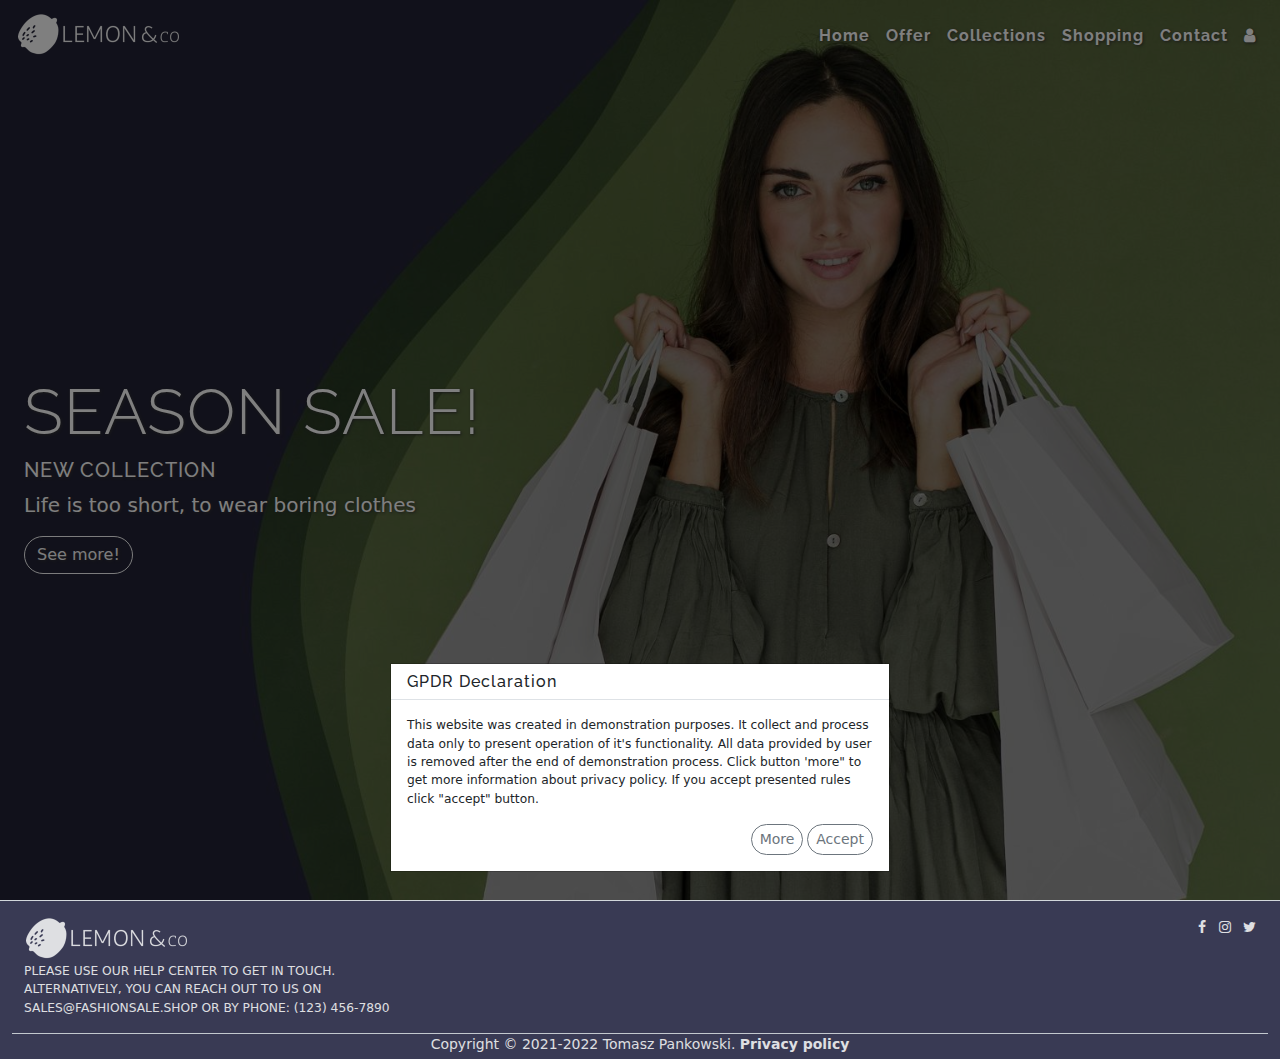
<file: index.html>
<!DOCTYPE html>
<html lang="en">
    <head>
        <meta charset="utf-8">
        <meta http-equiv="X-UA-Compatible" content="IE=Edge">
        <meta name="viewport" content="width=device-width,initial-scale=1.0,shrink-to-fit=no">
        <meta property="og:title" content="Fashion sale">
        <meta property="og:type" content="website">
        <meta property="og:url" content="">
        <meta property="og:image" content="">
        <meta property="og:locale" content="en_US">
        <link rel="stylesheet" type="text/css" href="css/bootstrap.min.css">
        <link rel="stylesheet" type="text/css" href="css/styles.css">
        <link rel="stylesheet" type="text/css" href="css/font-awesome.min.css">
        <link rel="icon" href="img/favicon.png">
        <title>Fashion Sale | Home</title>
    </head>
    <body class="minh-100vh bg-secondary p-0">
        <header class="position-absolute w-100">
            <nav class="navbar navbar-dark navbar-expand-md bg-transparent">
                <a href="index.html" class="navbar-brand ms-3">
                    <img src="img/navbar_logo.png" class="img-fluid" alt="logo">
                </a>
                <button class="navbar-toggler me-3" data-bs-toggle="collapse" data-bs-target="#main-nav">
                    <span class="navbar-toggler-icon"></span>
                </button>
                <div class="collapse navbar-collapse mx-3" id="main-nav">
                    <ul class="navbar-nav ms-auto text-end fw-bold text-shadow">
                        <li class="nav-item">
                            <a href="index.html" class="nav-link text-white">Home</a>
                        </li>
                        <li class="nav-item">
                            <a href="offer.html" class="nav-link text-white">Offer</a>
                        </li>
                        <li class="nav-item">
                            <a href="collections.html" class="nav-link text-white">Collections</a>
                        </li>
                        <li class="nav-item">
                            <a href="shopping.html" class="nav-link text-white">Shopping</a>
                        </li>
                        <li class="nav-item">
                            <a href="contact.html" class="nav-link text-white">Contact</a>
                        </li>
                        <li class="nav-item">
                            <a href="user.php" class="nav-link text-white">
                                <span class="fa fa-user"></span>
                            </a>
                        </li>
                    </ul>
                </div>
            </nav>
        </header>
        <main>
            <section class="index-s1 container-fluid d-flex minh-100vh align-items-center py-5">
                <div class="row mx-0 w-100 mt-sm-5">
                    <div class="col-12 col-sm-6 col-md-12 col-lg-6 minh-50vh d-flex align-items-center">
                        <div class="w-100 text-center text-sm-start text-md-center text-lg-start text-shadow">
                            <h1 class="display-3 text-white text-uppercase">
                                Season Sale!
                            </h1>
                            <h5 class="text-white text-uppercase">
                                New collection
                            </h5>
                            <p class="lead text-white">
                                Life is too short, to wear boring clothes
                            </p>
                            <a href="rolls.html" class="btn btn-outline-light rounded-pill">See more!</a>
                        </div>
                    </div>
                </div>
            </section>
        </main>
        <footer class="container-fluid d-flex text-dark align-items-center bg-dark text-white pt-3 opacity-9 border-top">
            <div class="row mx-0 w-100 small opacity-9">
                <div class="col-12 col-md-5 col-lg-4 text-center text-md-start">
                    <img src="img/navbar_logo.png" class="img-fluid" alt="logo">
                    <p class="initialism fw-normal">
                        Please use our Help Center to get in touch. Alternatively, 
                        you can reach out to us on sales@fashionsale.shop or by phone: 
                        (123) 456-7890
                    </p>
                </div>
                <div class="col-12 col-md-7 col-lg-8 text-center text-md-end">                    
                    <ul class="list-inline">
                        <li class="list-inline-item">
                            <a href="#">
                                <span class="fa fa-facebook text-white"></span>
                            </a>
                        </li>
                        <li class="list-inline-item">
                            <a href="#">
                                <span class="fa fa-instagram text-white"></span>
                            </a>
                        </li>
                        <li class="list-inline-item">
                            <a href="#">
                                <span class="fa fa-twitter text-white"></span>
                            </a>
                        </li>
                    </ul>       
                </div>
                <div class="col-12 text-center border-top">
                    <p class="mb-1">
                        Copyright &copy; 2021-2022 Tomasz Pankowski. 
                        <a href="privacy.html" class="fw-bold text-white text-decoration-none">
                            Privacy policy
                        </a>
                    </p>
                </div>
            </div>
        </footer>
        <script src="js/jquery-3.6.0.min.js"></script>
        <script src="js/bootstrap.bundle.min.js"></script>
        <script src="js/gpdr__bootstrap.js"></script>
    </body>
</html>
</file>
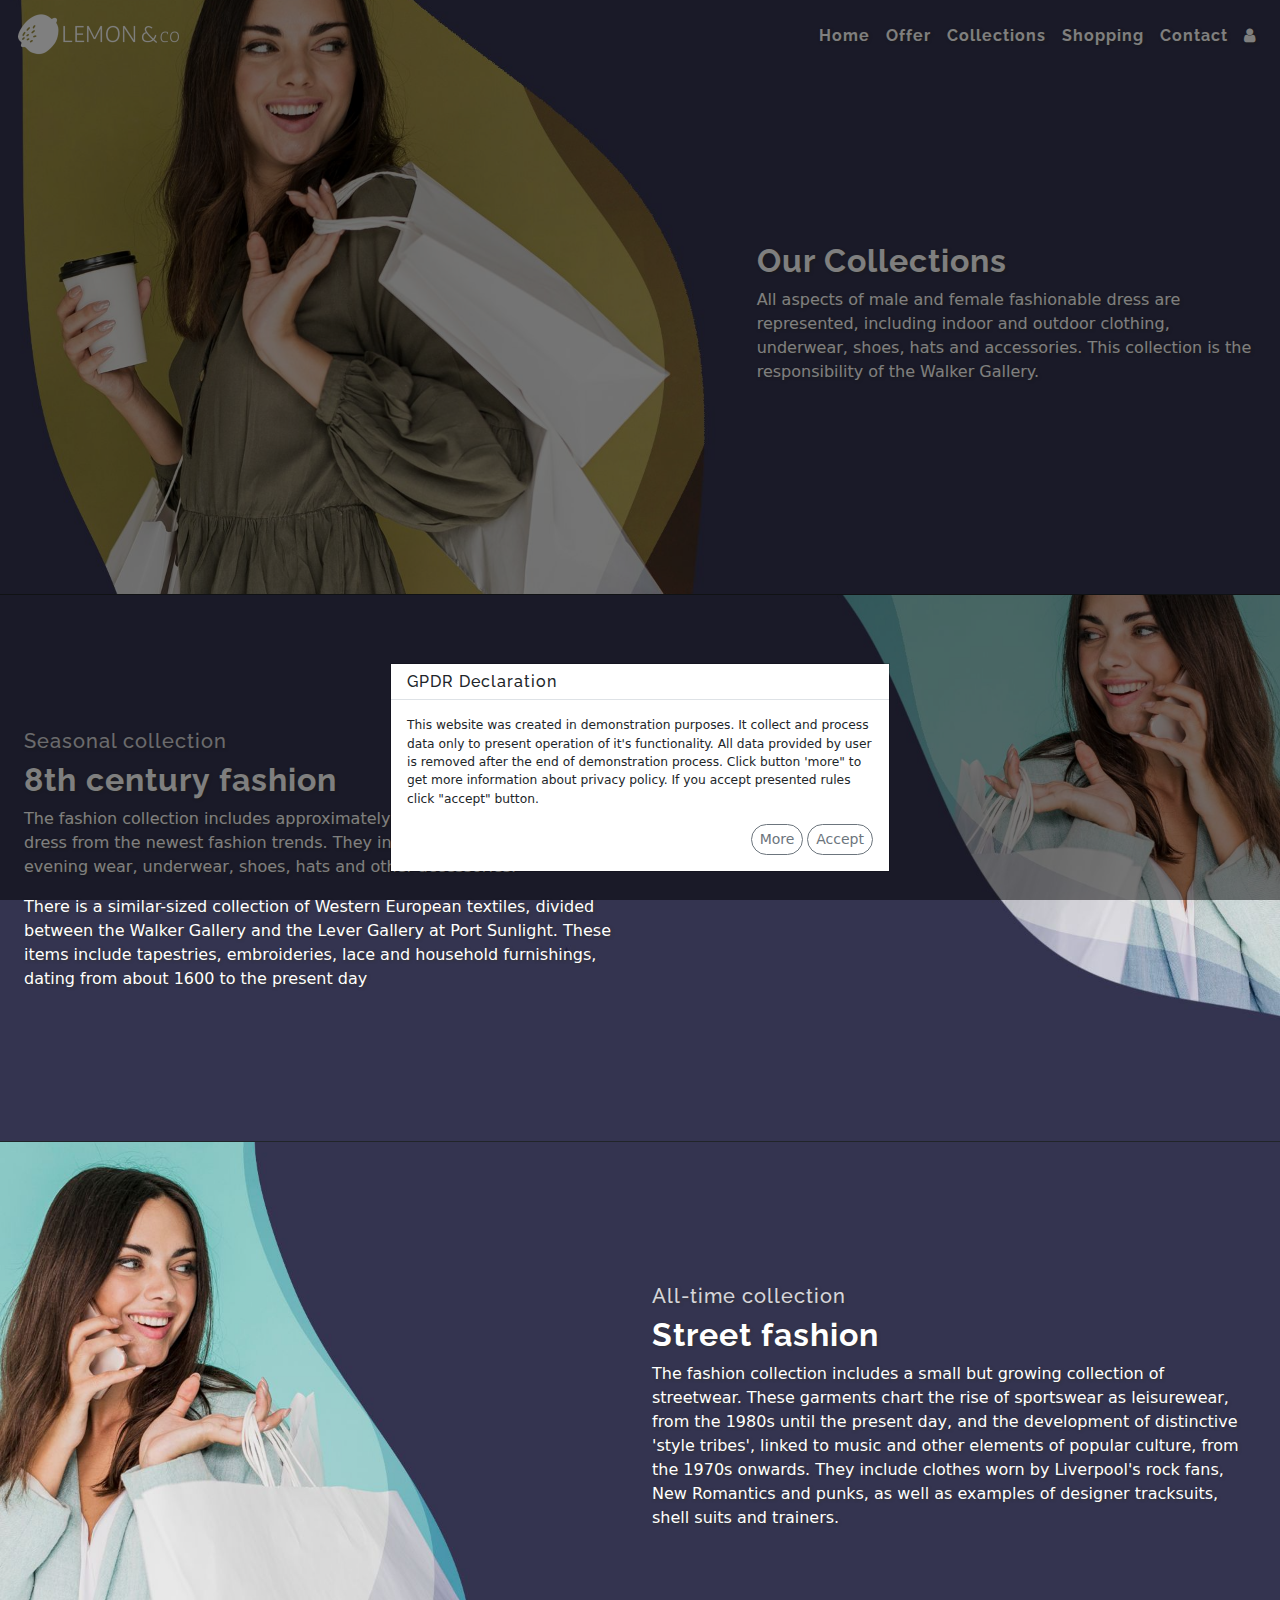
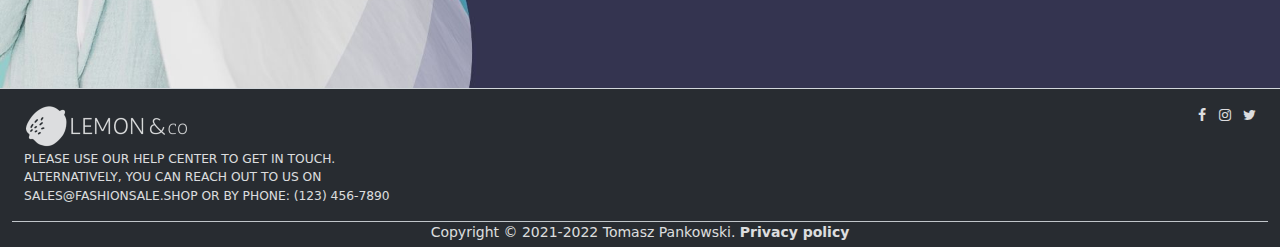
<file: collections.html>
<!DOCTYPE html>
<html lang="en">
    <head>
        <meta charset="utf-8">
        <meta http-equiv="X-UA-Compatible" content="IE=Edge">
        <meta name="viewport" content="width=device-width,initial-scale=1.0,shrink-to-fit=no">
        <meta property="og:title" content="Fashion sale">
        <meta property="og:type" content="website">
        <meta property="og:url" content="">
        <meta property="og:image" content="">
        <meta property="og:locale" content="en_US">
        <link rel="stylesheet" type="text/css" href="css/bootstrap.min.css">
        <link rel="stylesheet" type="text/css" href="css/styles.css">
        <link rel="stylesheet" type="text/css" href="css/font-awesome.min.css">
        <link rel="icon" href="img/favicon.png">
        <title>Fashion Sale | Collections</title>
    </head>
    <body class="minh-100vh bg-secondary p-0">
        <header class="position-absolute w-100">
            <nav class="navbar navbar-dark navbar-expand-md bg-transparent">
                <a href="index.html" class="navbar-brand ms-3">
                    <img src="img/navbar_logo.png" class="img-fluid" alt="logo">
                </a>
                <button class="navbar-toggler me-3" data-bs-toggle="collapse" data-bs-target="#main-nav">
                    <span class="navbar-toggler-icon"></span>
                </button>
                <div class="collapse navbar-collapse mx-3" id="main-nav">
                    <ul class="navbar-nav ms-auto text-end fw-bold text-shadow">
                        <li class="nav-item">
                            <a href="index.html" class="nav-link text-white">Home</a>
                        </li>
                        <li class="nav-item">
                            <a href="offer.html" class="nav-link text-white">Offer</a>
                        </li>
                        <li class="nav-item">
                            <a href="collections.html" class="nav-link text-white">Collections</a>
                        </li>
                        <li class="nav-item">
                            <a href="shopping.html" class="nav-link text-white">Shopping</a>
                        </li>
                        <li class="nav-item">
                            <a href="contact.html" class="nav-link text-white">Contact</a>
                        </li>
                        <li class="nav-item">
                            <a href="user.php" class="nav-link text-white">
                                <span class="fa fa-user"></span>
                            </a>
                        </li>
                    </ul>
                </div>
            </nav>
        </header>
        <main>
            <section class="collections-s1 container-fluid d-flex minh-50vh align-items-center py-5">
                <div class="row mx-0 w-100 mt-5">
                    <div class="col-12 col-md-7 minh-25vh"></div>
                    <div class="col-12 col-md-5 minh-50vh d-flex align-items-center">
                        <div class="w-100 text-center text-md-start text-shadow">
                            <h2 class="dispaly-6 fw-bold text-white">
                                Our Collections
                            </h2>
                            <p class="text-white">
                                All aspects of male and female fashionable dress are represented, including 
                                indoor and outdoor clothing, underwear, shoes, hats and accessories. This 
                                collection is the responsibility of the Walker Gallery.
                            </p>
                        </div>
                    </div>
                </div>
            </section>
            <section class="collections-s2 border-top border-dark container-fluid d-flex minh-50vh bg-light align-items-center py-5">
                <div class="row mx-0 w-100">
                    <div class="col-12 col-md-6 minh-25vh order-1 order-md-2"></div>
                    <div class="col-12 col-md-6 minh-50vh order-2 order-md-1 d-flex align-items-center">
                        <div class="w-100 text-center text-shadow text-md-start">
                            <h5 class="text-white opacity-8">
                                Seasonal collection
                            </h5>
                            <h2 class="dispaly-6 text-white fw-bold">
                                8th century fashion
                            </h2>
                            <p class="text-white">
                                The fashion collection includes approximately 50 items of male and female dress 
                                from the newest fashion trends. They include examples of day and evening wear, 
                                underwear, shoes, hats and other accessories.
                            </p>
                            <p class="text-white">
                                There is a similar-sized collection of Western European textiles, divided between 
                                the Walker Gallery and the Lever Gallery at Port Sunlight. These items include 
                                tapestries, embroideries, lace and household furnishings, dating from about 1600 
                                to the present day
                            </p>
                        </div>
                    </div>
                </div>
            </section>
            <section class="collections-s3 border-top border-dark container-fluid d-flex minh-50vh bg-white align-items-center py-5">
                <div class="row mx-0 w-100">
                    <div class="col-12 col-md-6 minh-25vh"></div>
                    <div class="col-12 col-md-6 minh-50vh d-flex align-items-center">
                        <div class="w-100 text-center text-shadow text-md-start">
                            <h5 class="text-white opacity-8">
                                All-time collection
                            </h5>
                            <h2 class="dispaly-6 text-white fw-bold">
                                Street fashion
                            </h2>
                            <p class="text-white">
                                The fashion collection includes a small but growing collection of streetwear. 
                                These garments chart the rise of sportswear as leisurewear, from the 1980s until 
                                the present day, and the development of distinctive 'style tribes', linked to 
                                music and other elements of popular culture, from the 1970s onwards. They include 
                                clothes worn by Liverpool's rock fans, New Romantics and punks, as well as 
                                examples of designer tracksuits, shell suits and trainers.
                            </p>
                        </div>
                    </div>
                </div>
            </section>
        </main>
        <footer class="container-fluid d-flex text-dark align-items-center bg-dark text-white pt-3 opacity-9 border-top">
            <div class="row mx-0 w-100 small opacity-9">
                <div class="col-12 col-md-5 col-lg-4 text-center text-md-start">
                    <img src="img/navbar_logo.png" class="img-fluid" alt="logo">
                    <p class="initialism fw-normal">
                        Please use our Help Center to get in touch. Alternatively, 
                        you can reach out to us on sales@fashionsale.shop or by phone: 
                        (123) 456-7890
                    </p>
                </div>
                <div class="col-12 col-md-7 col-lg-8 text-center text-md-end">                    
                    <ul class="list-inline">
                        <li class="list-inline-item">
                            <a href="#">
                                <span class="fa fa-facebook text-white"></span>
                            </a>
                        </li>
                        <li class="list-inline-item">
                            <a href="#">
                                <span class="fa fa-instagram text-white"></span>
                            </a>
                        </li>
                        <li class="list-inline-item">
                            <a href="#">
                                <span class="fa fa-twitter text-white"></span>
                            </a>
                        </li>
                    </ul>       
                </div>
                <div class="col-12 text-center border-top">
                    <p class="mb-1">
                        Copyright &copy; 2021-2022 Tomasz Pankowski. 
                        <a href="privacy.html" class="fw-bold text-white text-decoration-none">
                            Privacy policy
                        </a>
                    </p>
                </div>
            </div>
        </footer>
        <script src="js/jquery-3.6.0.min.js"></script>
        <script src="js/bootstrap.bundle.min.js"></script>
        <script src="js/gpdr__bootstrap.js"></script>
    </body>
</html>
</file>
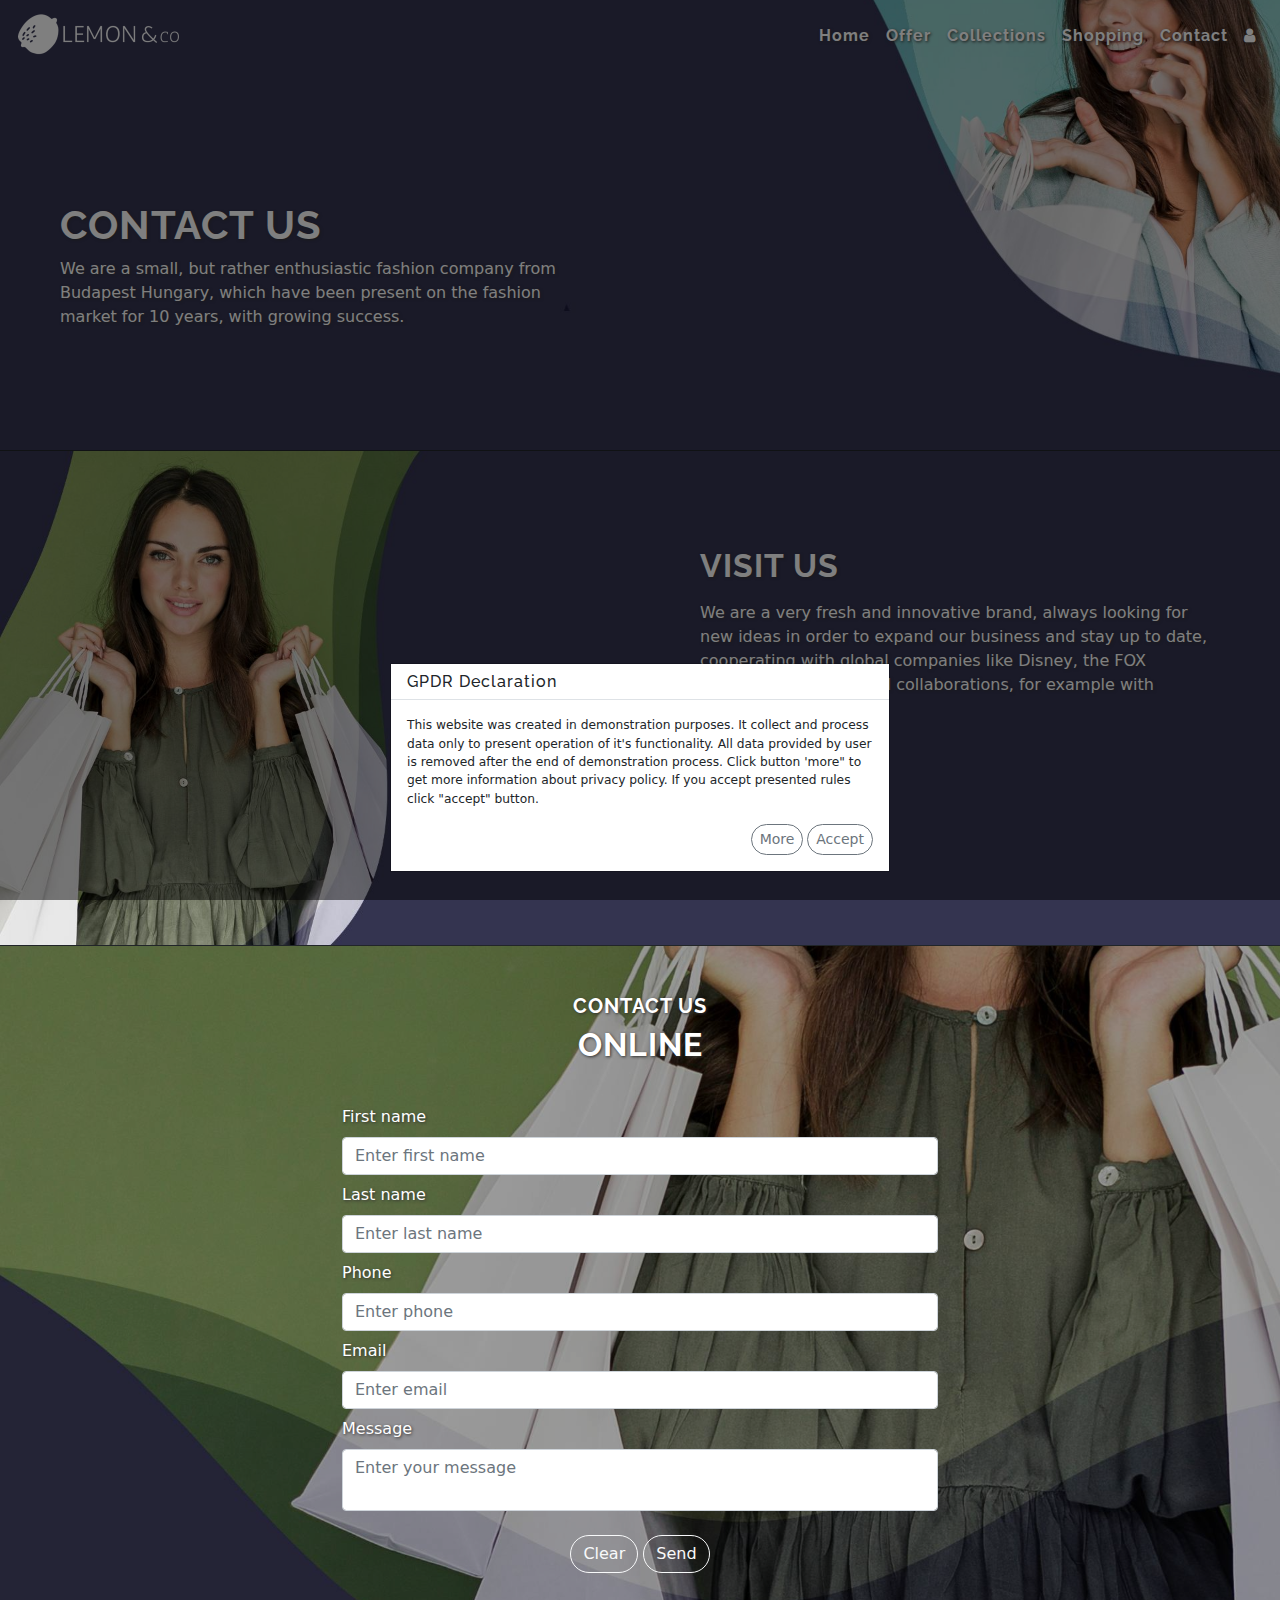
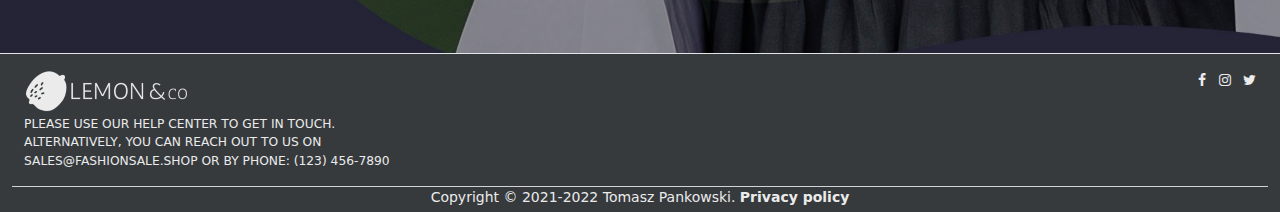
<file: contact.html>
<!DOCTYPE html>
<html lang="en">
    <head>
        <meta charset="utf-8">
        <meta http-equiv="X-UA-Compatible" content="IE=Edge">
        <meta name="viewport" content="width=device-width,initial-scale=1.0,shrink-to-fit=no">
        <meta property="og:title" content="Fashion sale">
        <meta property="og:type" content="website">
        <meta property="og:url" content="">
        <meta property="og:image" content="">
        <meta property="og:locale" content="en_US">
        <link rel="stylesheet" type="text/css" href="css/bootstrap.min.css">
        <link rel="stylesheet" type="text/css" href="css/styles.css">
        <link rel="stylesheet" type="text/css" href="css/font-awesome.min.css">
        <link rel="icon" href="img/favicon.png">
        <title> | Contact us</title>
    </head>
    <body class="minh-100vh">
        <header class="position-absolute w-100 p-0">
            <nav class="navbar navbar-dark navbar-expand-md bg-transparent">
                <a href="index.html" class="navbar-brand ms-3">
                    <img src="img/navbar_logo.png" class="img-fluid" alt="logo">
                </a>
                <button class="navbar-toggler me-3" data-bs-toggle="collapse" data-bs-target="#main-nav">
                    <span class="navbar-toggler-icon"></span>
                </button>
                <div class="collapse navbar-collapse mx-3" id="main-nav">
                    <ul class="navbar-nav ms-auto text-end fw-bold text-shadow">
                        <li class="nav-item">
                            <a href="index.html" class="nav-link text-white">Home</a>
                        </li>
                        <li class="nav-item">
                            <a href="offer.html" class="nav-link text-white">Offer</a>
                        </li>
                        <li class="nav-item">
                            <a href="collections.html" class="nav-link text-white">Collections</a>
                        </li>
                        <li class="nav-item">
                            <a href="shopping.html" class="nav-link text-white">Shopping</a>
                        </li>
                        <li class="nav-item">
                            <a href="contact.html" class="nav-link text-white">Contact</a>
                        </li>
                        <li class="nav-item">
                            <a href="user.php" class="nav-link text-white">
                                <span class="fa fa-user"></span>
                            </a>
                        </li>
                    </ul>
                </div>
            </nav>
        </header>
        <main>
            <section class="contact-s1 container-fluid d-flex align-items-center minh-50vh bg-secondary pt-5">
                <div class="row mx-0 w-100 mt-5">
                    <div class="col-12 col-sm-8 col-md-6 p-5 text-white text-shadow text-center text-sm-start">
                        <h1 class="text-uppercase fw-bold mb-2">
                            Contact us
                        </h1>
                        <p>
                            We are a small, but rather enthusiastic fashion company from Budapest Hungary, 
                            which have been present on the fashion market for 10 years, with growing success.
                        </p>
                    </div>
                </div>
            </section>    
            <section class="contact-s2 border-top border-dark container-fluid d-flex align-items-center py-5 minh-25vh">
                <div class="row mx-0 w-100">
                    <div class="col-12 col-md-6 minh-25vh"></div>
                    <div class="col-12 col-md-6 d-flex align-items-center">
                        <div class="text-center text-md-start p-5 text-white text-shadow">
                            <h2 class="text-uppercase fw-bold mb-3">
                                Visit us
                            </h2>
                            <p>
                                We are a very fresh and innovative brand, always looking for new ideas in 
                                order to expand our business and stay up to date, cooperating with global 
                                companies like Disney, the FOX Studios, or have special collaborations, 
                                for example with Porcelain Manufacture. 
                            </p>
                            <address class="border-start border-dark ps-3">
                                Abcdfg Street 12,<br>
                                00-000 City,<br>
                                +(00) 987 654 124<br>
                                email&#64;email.com
                            </address>
                        </div>
                    </div>
                </div>
            </section>
            <section class="contact-s3 border-top border-dark container-fluid d-flex align-items-center minh-50vh bg-light py-5">
                <div class="row mx-0 w-100">
                    <div class="col-12 text-center mb-3 text-white text-shadow">
                        <h5 class="text-uppercase fw-bold">
                            Contact us
                        </h5>
                        <h2 class="text-uppercase fw-bold">
                            Online
                        </h2>
                    </div>
                    <div class="col-12 col-sm-9 col-md-7 col-lg-6 p-3 mx-auto text-center">
                        <form class="text-start"
                            action="message.php"
                            method="POST">
                            <div class="form-group mb-2">
                                <label class=" text-white text-shadow mb-2">First name</label>
                                <input class="form-control" 
                                    type="text" 
                                    name="fname" 
                                    placeholder="Enter first name"
                                    maxlength="80">
                            </div>
                            <div class="form-group mb-2">
                                <label class=" text-white text-shadow mb-2">Last name</label>
                                <input class="form-control" 
                                    type="text" 
                                    name="flast" 
                                    placeholder="Enter last name"
                                    maxlength="80">
                            </div>
                            <div class="form-group mb-2">
                                <label class="text-white text-shadow mb-2">Phone</label>
                                <input class="form-control" 
                                    type="tel" 
                                    name="fphone" 
                                    placeholder="Enter phone"
                                    maxlength="80">
                            </div>
                            <div class="form-group mb-2">
                                <label class="text-white text-shadow mb-2">Email</label>
                                <input class="form-control" 
                                    type="email" 
                                    name="femail" 
                                    placeholder="Enter email"
                                    maxlength="80">
                            </div>
                            <div class="form-group mb-2">
                                <label class="text-white text-shadow mb-2">Message</label>
                                <textarea class="form-control" name="fmsg" maxlength="150" placeholder="Enter your message"></textarea>
                            </div>
                            <div class="w-100 text-center py-3">
                                <input type="reset" class="btn btn-outline-light rounded-pill" value="Clear">
                                <input type="submit" class="btn btn-outline-light rounded-pill" value="Send">
                            </div>
                        </form>
                    </div>
                </div>
            </section>
        </main>
        <footer class="container-fluid d-flex text-dark align-items-center bg-dark text-white pt-3 opacity-9 border-top">
            <div class="row mx-0 w-100 small opacity-9">
                <div class="col-12 col-md-5 col-lg-4 text-center text-md-start">
                    <img src="img/navbar_logo.png" class="img-fluid" alt="logo">
                    <p class="initialism fw-normal">
                        Please use our Help Center to get in touch. Alternatively, 
                        you can reach out to us on sales@fashionsale.shop or by phone: 
                        (123) 456-7890
                    </p>
                </div>
                <div class="col-12 col-md-7 col-lg-8 text-center text-md-end">                    
                    <ul class="list-inline">
                        <li class="list-inline-item">
                            <a href="#">
                                <span class="fa fa-facebook text-white"></span>
                            </a>
                        </li>
                        <li class="list-inline-item">
                            <a href="#">
                                <span class="fa fa-instagram text-white"></span>
                            </a>
                        </li>
                        <li class="list-inline-item">
                            <a href="#">
                                <span class="fa fa-twitter text-white"></span>
                            </a>
                        </li>
                    </ul>       
                </div>
                <div class="col-12 text-center border-top">
                    <p class="mb-1">
                        Copyright &copy; 2021-2022 Tomasz Pankowski. 
                        <a href="privacy.html" class="fw-bold text-white text-decoration-none">
                            Privacy policy
                        </a>
                    </p>
                </div>
            </div>
        </footer>
        <script src="js/jquery-3.6.0.min.js"></script>
        <script src="js/bootstrap.bundle.min.js"></script>
        <script src="js/gpdr__bootstrap.js"></script>
    </body>
</html>
</file>
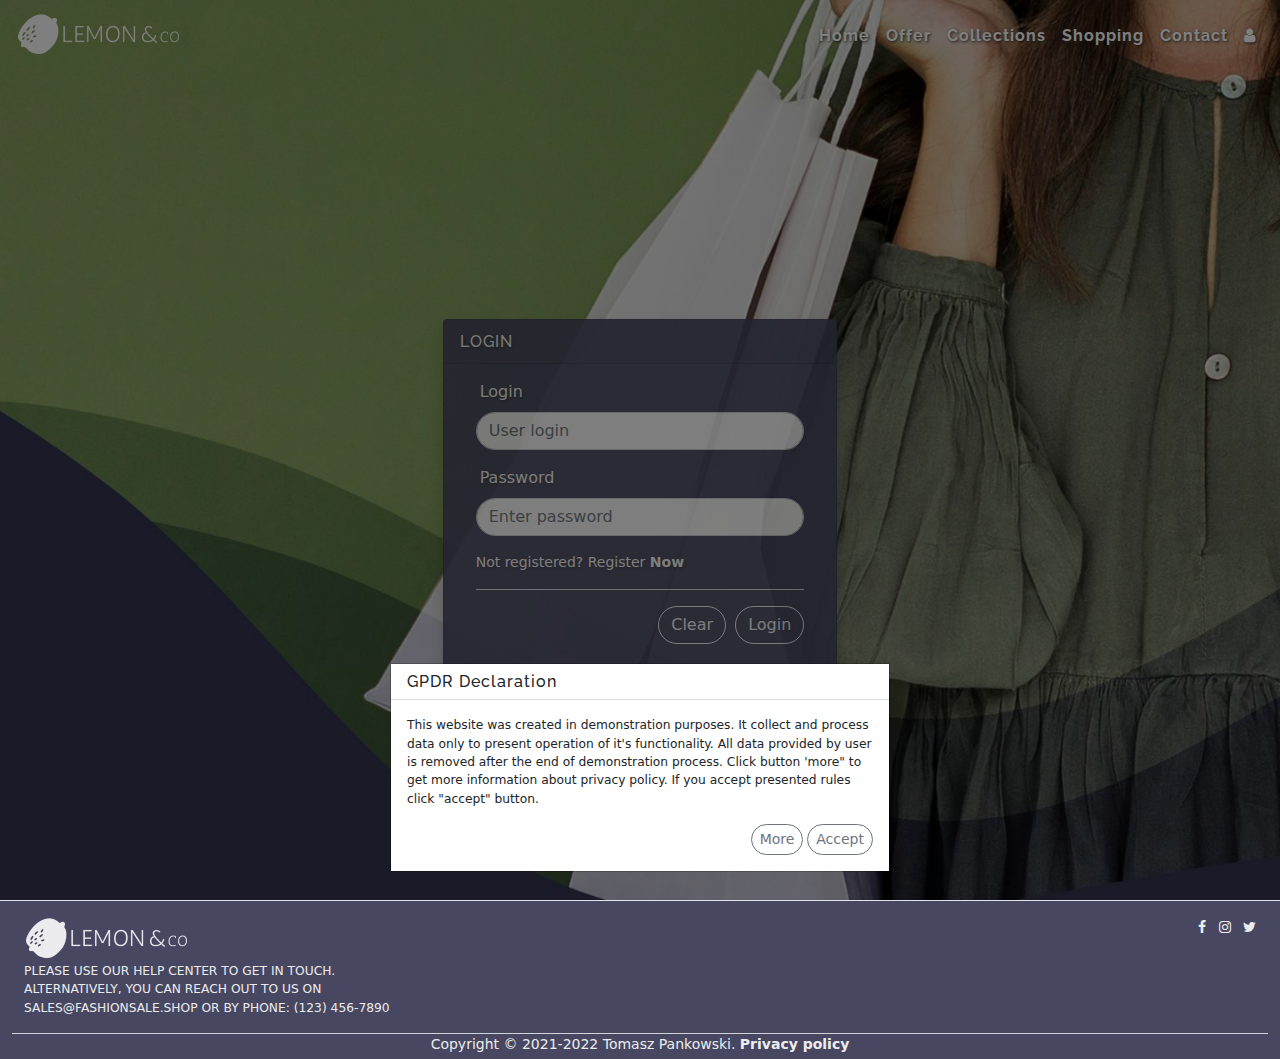
<file: login.html>
<!DOCTYPE html>
<html lang="en">
    <head>
        <meta charset="utf-8">
        <meta http-equiv="X-UA-Compatible" content="IE=Edge">
        <meta name="viewport" content="width=device-width,initial-scale=1.0,shrink-to-fit=no">
        <meta property="og:title" content="Fashion sale">
        <meta property="og:type" content="website">
        <meta property="og:url" content="">
        <meta property="og:image" content="">
        <meta property="og:locale" content="en_US">
        <link rel="stylesheet" type="text/css" href="css/bootstrap.min.css">
        <link rel="stylesheet" type="text/css" href="css/styles.css">
        <link rel="stylesheet" type="text/css" href="css/font-awesome.min.css">
        <link rel="icon" href="img/favicon.png">
        <title> | Login</title>
    </head>
    <body class="minh-100vh p-0">
        <header class="position-absolute w-100">
            <nav class="navbar navbar-dark navbar-expand-md bg-transparent">
                <a href="index.html" class="navbar-brand ms-3">
                    <img src="img/navbar_logo.png" class="img-fluid" alt="logo">
                </a>
                <button class="navbar-toggler me-3" data-bs-toggle="collapse" data-bs-target="#main-nav">
                    <span class="navbar-toggler-icon"></span>
                </button>
                <div class="collapse navbar-collapse mx-3" id="main-nav">
                    <ul class="navbar-nav ms-auto text-end fw-bold text-shadow">
                        <li class="nav-item">
                            <a href="index.html" class="nav-link text-white">Home</a>
                        </li>
                        <li class="nav-item">
                            <a href="offer.html" class="nav-link text-white">Offer</a>
                        </li>
                        <li class="nav-item">
                            <a href="collections.html" class="nav-link text-white">Collections</a>
                        </li>
                        <li class="nav-item">
                            <a href="shopping.html" class="nav-link text-white">Shopping</a>
                        </li>
                        <li class="nav-item">
                            <a href="contact.html" class="nav-link text-white">Contact</a>
                        </li>
                        <li class="nav-item">
                            <a href="user.php" class="nav-link text-white">
                                <span class="fa fa-user"></span>
                            </a>
                        </li>
                    </ul>
                </div>
            </nav>
        </header>
        <main>            
            <section class="login-s1 container-fluid d-flex align-items-center bg-secondary py-5 minh-100vh">
                <div class="row mx-0 w-100 pt-5 mt-5">
                    <div class="col-11 col-sm-8 col-md-6 col-lg-4 col-xxl-3 mx-auto">
                        <div class="card bg-blue opacity-9 shadow">
                            <div class="card-header">
                                <h6 class="text-white text-shadow text-uppercase my-1">
                                    Login
                                </h6>
                            </div>
                            <div class="card-body">
                                <form class="text-start px-3">
                                    <div class="form-group mb-3">
                                        <label class="text-white text-shadow mb-2 ms-1">Login</label>
                                        <input class="form-control rounded-pill" 
                                            type="text" 
                                            name="flogin" 
                                            placeholder="User login"
                                            maxlength="80">
                                    </div>
                                    <div class="form-group mb-3">
                                        <label class="text-white text-shadow mb-2 ms-1">Password</label>
                                        <input class="form-control rounded-pill" 
                                            type="text" 
                                            name="fpassword" 
                                            placeholder="Enter password"
                                            maxlength="80">
                                    </div>
                                    <div class="w-100 small border-bottom">
                                        <p class="text-white text-shadow">
                                            Not registered? Register
                                            <a href="register.html" class="fw-bold text-decoration-none text-white">Now</a>
                                        </p>
                                    </div>
                                    <div class="w-100 text-end py-3">
                                        <input type="reset" class="btn btn-outline-light rounded-pill me-1" value="Clear">
                                        <input type="submit" class="btn btn-outline-light rounded-pill" value="Login">
                                    </div>
                                </form>
                            </div>
                        </div>
                    </div>
                </div>
            </section>
        </main>
        <footer class="container-fluid d-flex text-dark align-items-center bg-dark text-white pt-3 opacity-9 border-top">
            <div class="row mx-0 w-100 small opacity-9">
                <div class="col-12 col-md-5 col-lg-4 text-center text-md-start">
                    <img src="img/navbar_logo.png" class="img-fluid" alt="logo">
                    <p class="initialism fw-normal">
                        Please use our Help Center to get in touch. Alternatively, 
                        you can reach out to us on sales@fashionsale.shop or by phone: 
                        (123) 456-7890
                    </p>
                </div>
                <div class="col-12 col-md-7 col-lg-8 text-center text-md-end">                    
                    <ul class="list-inline">
                        <li class="list-inline-item">
                            <a href="#">
                                <span class="fa fa-facebook text-white"></span>
                            </a>
                        </li>
                        <li class="list-inline-item">
                            <a href="#">
                                <span class="fa fa-instagram text-white"></span>
                            </a>
                        </li>
                        <li class="list-inline-item">
                            <a href="#">
                                <span class="fa fa-twitter text-white"></span>
                            </a>
                        </li>
                    </ul>       
                </div>
                <div class="col-12 text-center border-top">
                    <p class="mb-1">
                        Copyright &copy; 2021-2022 Tomasz Pankowski. 
                        <a href="privacy.html" class="fw-bold text-white text-decoration-none">
                            Privacy policy
                        </a>
                    </p>
                </div>
            </div>
        </footer>
        <script src="js/jquery-3.6.0.min.js"></script>
        <script src="js/bootstrap.bundle.min.js"></script>
        <script src="js/gpdr__bootstrap.js"></script>
    </body>
</html>
</file>
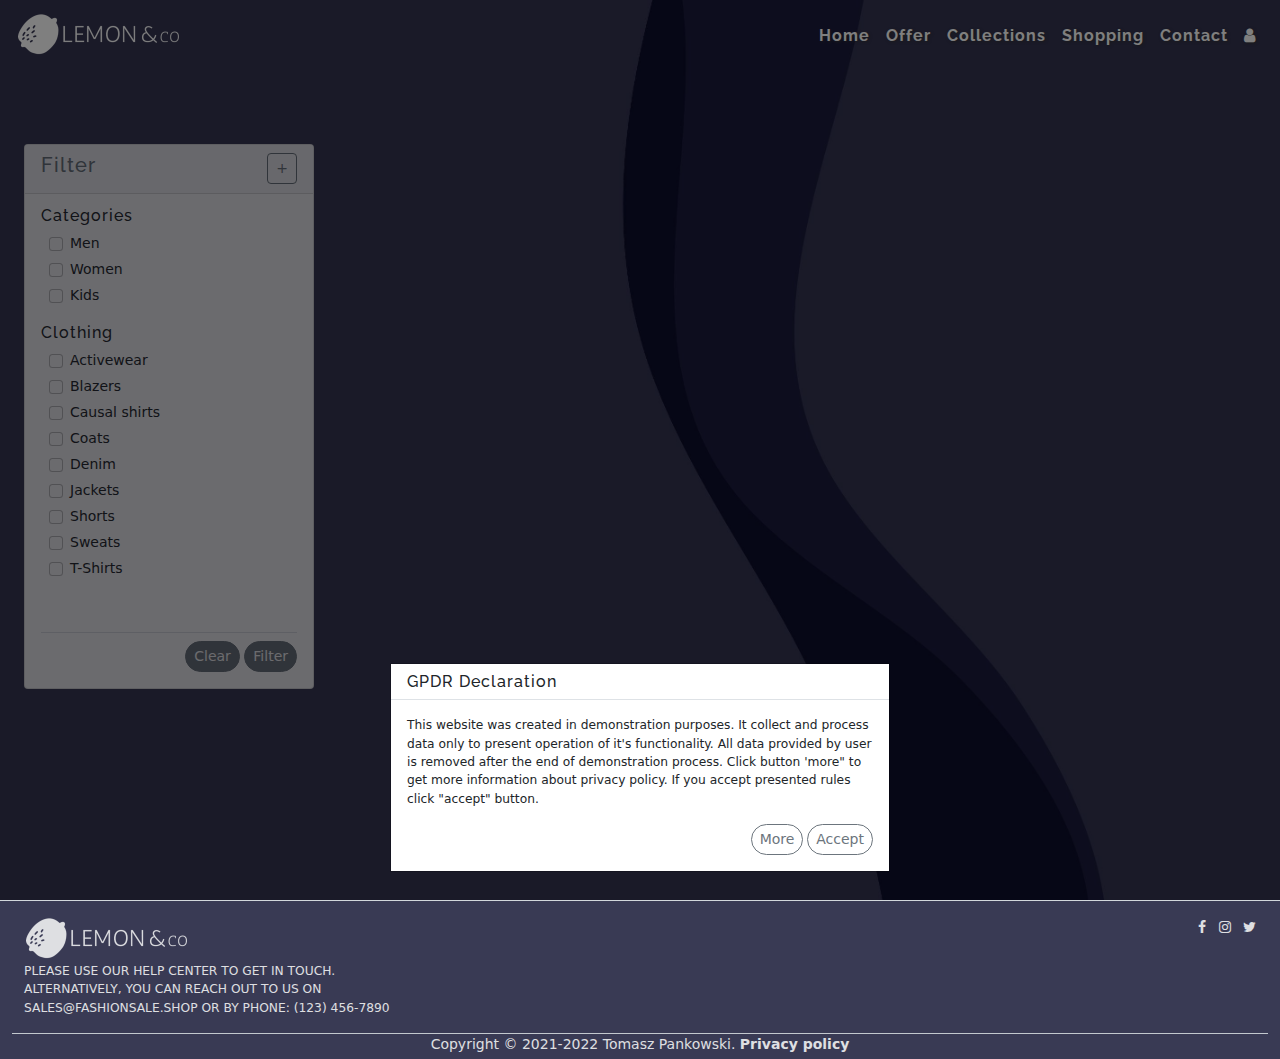
<file: offer.html>
<!DOCTYPE html>
<html lang="en">
    <head>
        <meta charset="utf-8">
        <meta http-equiv="X-UA-Compatible" content="IE=Edge">
        <meta name="viewport" content="width=device-width,initial-scale=1.0,shrink-to-fit=no">
        <meta property="og:title" content="Fashion sale">
        <meta property="og:type" content="website">
        <meta property="og:url" content="">
        <meta property="og:image" content="">
        <meta property="og:locale" content="en_US">
        <link rel="stylesheet" type="text/css" href="css/bootstrap.min.css">
        <link rel="stylesheet" type="text/css" href="css/styles.css">
        <link rel="stylesheet" type="text/css" href="css/font-awesome.min.css">
        <link rel="icon" href="img/favicon.png">
        <title>Fashion Sale | Offer</title>
    </head>
    <body class="minh-100vh bg-secondary p-0">
        <header class="position-absolute w-100">
            <nav class="navbar navbar-dark navbar-expand-md bg-transparent">
                <a href="index.html" class="navbar-brand ms-3">
                    <img src="img/navbar_logo.png" class="img-fluid" alt="logo">
                </a>
                <button class="navbar-toggler me-3" data-bs-toggle="collapse" data-bs-target="#main-nav">
                    <span class="navbar-toggler-icon"></span>
                </button>
                <div class="collapse navbar-collapse mx-3" id="main-nav">
                    <ul class="navbar-nav ms-auto text-end fw-bold text-shadow">
                        <li class="nav-item">
                            <a href="index.html" class="nav-link text-white">Home</a>
                        </li>
                        <li class="nav-item">
                            <a href="offer.html" class="nav-link text-white">Offer</a>
                        </li>
                        <li class="nav-item">
                            <a href="collections.html" class="nav-link text-white">Collections</a>
                        </li>
                        <li class="nav-item">
                            <a href="shopping.html" class="nav-link text-white">Shopping</a>
                        </li>
                        <li class="nav-item">
                            <a href="contact.html" class="nav-link text-white">Contact</a>
                        </li>
                        <li class="nav-item">
                            <a href="user.php" class="nav-link text-white">
                                <span class="fa fa-user"></span>
                            </a>
                        </li>
                    </ul>
                </div>
            </nav>
        </header>
        <main class="offer-s1 container-fluid d-flex minh-100vh align-items-start py-5">
            <div class="row mx-0 w-100 mt-5">
                <aside class="col-12 col-sm-5 col-md-4 col-lg-3 pt-5">
                    <div class="card opacity-8">
                        <div class="card-header bg-light">
                            <h5 class="card-title text-secondary float-start">Filter</h5>   
                            <button class="btn btn-outline-secondary btn-sm float-end rounded" 
                                data-bs-toggle="collapse" 
                                data-bs-target="#filters">
                                +
                            </button>                         
                        </div>
                        <div class="card-body collapse show" id="filters">
                            <form class="small">
                                <fieldset class="mb-3">
                                    <legend>
                                        <h6 class="card-subtitle">Categories</h6>
                                    </legend>                                    
                                    <div class="form-check ms-2">
                                        <input class="form-check-input" type="checkbox" >
                                        <label class="form-check-label">Men</label>
                                    </div>                                    
                                    <div class="form-check ms-2">
                                        <input class="form-check-input" type="checkbox" >
                                        <label class="form-check-label">Women</label>
                                    </div>                                    
                                    <div class="form-check ms-2">
                                        <input class="form-check-input" type="checkbox" >
                                        <label class="form-check-label">Kids</label>
                                    </div>
                                </fieldset>
                                <fieldset class="mb-5 w-100">
                                    <legend>
                                        <h6 class="card-subtitle">Clothing</h6>
                                    </legend>                                    
                                    <div class="form-check ms-2">
                                        <input class="form-check-input" type="checkbox" >
                                        <label class="form-check-label">Activewear</label>
                                    </div>                                    
                                    <div class="form-check ms-2">
                                        <input class="form-check-input" type="checkbox" >
                                        <label class="form-check-label">Blazers</label>
                                    </div>                                    
                                    <div class="form-check ms-2">
                                        <input class="form-check-input" type="checkbox" >
                                        <label class="form-check-label">Causal shirts</label>
                                    </div>                                  
                                    <div class="form-check ms-2">
                                        <input class="form-check-input" type="checkbox" >
                                        <label class="form-check-label">Coats</label>
                                    </div>                       
                                    <div class="form-check ms-2">
                                        <input class="form-check-input" type="checkbox" >
                                        <label class="form-check-label">Denim</label>
                                    </div>                
                                    <div class="form-check ms-2">
                                        <input class="form-check-input" type="checkbox" >
                                        <label class="form-check-label">Jackets</label>
                                    </div>           
                                    <div class="form-check ms-2">
                                        <input class="form-check-input" type="checkbox" >
                                        <label class="form-check-label">Shorts</label>
                                    </div>        
                                    <div class="form-check ms-2">
                                        <input class="form-check-input" type="checkbox" >
                                        <label class="form-check-label">Sweats</label>
                                    </div>     
                                    <div class="form-check ms-2">
                                        <input class="form-check-input" type="checkbox" >
                                        <label class="form-check-label">T-Shirts</label>
                                    </div>
                                </fieldset>
                                <div class="w-100 text-end border-top pt-2">
                                    <input type="reset" value="Clear" class="btn btn-sm btn-secondary rounded-pill">
                                    <input type="submit" value="Filter" class="btn btn-sm btn-secondary rounded-pill">
                                </div>
                            </form>
                        </div>
                    </div>
                </aside>
                <div class="col-12 col-sm-7 col-md-8 col-lg-9">

                </div>
            </div>
        </main>
        <footer class="container-fluid d-flex text-dark align-items-center bg-dark text-white pt-3 opacity-9 border-top">
            <div class="row mx-0 w-100 small opacity-9">
                <div class="col-12 col-md-5 col-lg-4 text-center text-md-start">
                    <img src="img/navbar_logo.png" class="img-fluid" alt="logo">
                    <p class="initialism fw-normal">
                        Please use our Help Center to get in touch. Alternatively, 
                        you can reach out to us on sales@fashionsale.shop or by phone: 
                        (123) 456-7890
                    </p>
                </div>
                <div class="col-12 col-md-7 col-lg-8 text-center text-md-end">                    
                    <ul class="list-inline">
                        <li class="list-inline-item">
                            <a href="#">
                                <span class="fa fa-facebook text-white"></span>
                            </a>
                        </li>
                        <li class="list-inline-item">
                            <a href="#">
                                <span class="fa fa-instagram text-white"></span>
                            </a>
                        </li>
                        <li class="list-inline-item">
                            <a href="#">
                                <span class="fa fa-twitter text-white"></span>
                            </a>
                        </li>
                    </ul>       
                </div>
                <div class="col-12 text-center border-top">
                    <p class="mb-1">
                        Copyright &copy; 2021-2022 Tomasz Pankowski. 
                        <a href="privacy.html" class="fw-bold text-white text-decoration-none">
                            Privacy policy
                        </a>
                    </p>
                </div>
            </div>
        </footer>
        <script src="js/jquery-3.6.0.min.js"></script>
        <script src="js/bootstrap.bundle.min.js"></script>
        <script src="js/gpdr__bootstrap.js"></script>
    </body>
</html>
</file>
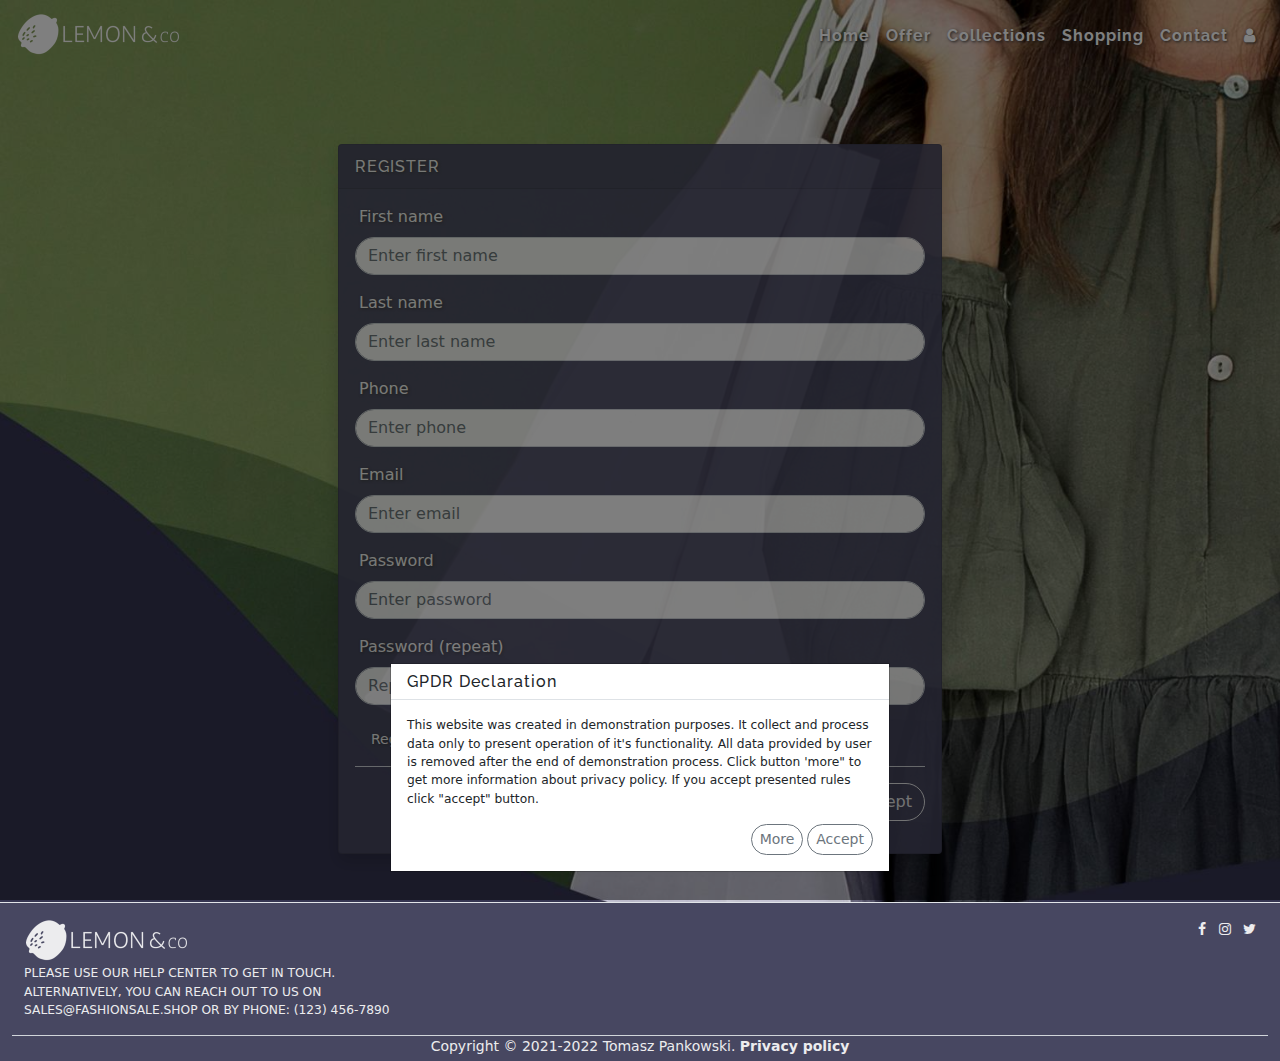
<file: register.html>
<!DOCTYPE html>
<html lang="en">
    <head>
        <meta charset="utf-8">
        <meta http-equiv="X-UA-Compatible" content="IE=Edge">
        <meta name="viewport" content="width=device-width,initial-scale=1.0,shrink-to-fit=no">
        <meta property="og:title" content="Fashion sale">
        <meta property="og:type" content="website">
        <meta property="og:url" content="">
        <meta property="og:image" content="">
        <meta property="og:locale" content="en_US">
        <link rel="stylesheet" type="text/css" href="css/bootstrap.min.css">
        <link rel="stylesheet" type="text/css" href="css/styles.css">
        <link rel="stylesheet" type="text/css" href="css/font-awesome.min.css">
        <link rel="icon" href="img/favicon.png">
        <title> | Register</title>
    </head>
    <body class="minh-100vh p-0">
        <header class="position-absolute w-100">
            <nav class="navbar navbar-dark navbar-expand-md bg-transparent">
                <a href="index.html" class="navbar-brand ms-3">
                    <img src="img/navbar_logo.png" class="img-fluid" alt="logo">
                </a>
                <button class="navbar-toggler me-3" data-bs-toggle="collapse" data-bs-target="#main-nav">
                    <span class="navbar-toggler-icon"></span>
                </button>
                <div class="collapse navbar-collapse mx-3" id="main-nav">
                    <ul class="navbar-nav ms-auto text-end fw-bold text-shadow">
                        <li class="nav-item">
                            <a href="index.html" class="nav-link text-white">Home</a>
                        </li>
                        <li class="nav-item">
                            <a href="offer.html" class="nav-link text-white">Offer</a>
                        </li>
                        <li class="nav-item">
                            <a href="collections.html" class="nav-link text-white">Collections</a>
                        </li>
                        <li class="nav-item">
                            <a href="shopping.html" class="nav-link text-white">Shopping</a>
                        </li>
                        <li class="nav-item">
                            <a href="contact.html" class="nav-link text-white">Contact</a>
                        </li>
                        <li class="nav-item">
                            <a href="user.php" class="nav-link text-white">
                                <span class="fa fa-user"></span>
                            </a>
                        </li>
                    </ul>
                </div>
            </nav>
        </header>
        <main>            
            <section class="login-s1 container-fluid d-flex align-items-center bg-secondary py-5 minh-100vh">
                <div class="row mx-0 w-100 pt-5 mt-5">
                    <div class="col-11 col-sm-8 col-md-7 col-lg-6 mx-auto">
                        <div class="card bg-blue opacity-9 shadow">
                            <div class="card-header">
                                <h6 class="text-white text-shadow text-uppercase my-1">
                                    Register
                                </h6>
                            </div>
                            <div class="card-body">
                                <form class="text-start">
                                    <div class="form-group mb-3">
                                        <label class="text-white text-shadow mb-2 ms-1">First name</label>
                                        <input class="form-control rounded-pill" 
                                            type="text" 
                                            name="ffirstname" 
                                            placeholder="Enter first name"
                                            maxlength="80">
                                    </div>
                                    <div class="form-group mb-3">
                                        <label class="text-white text-shadow mb-2 ms-1">Last name</label>
                                        <input class="form-control rounded-pill" 
                                            type="text" 
                                            name="flastname" 
                                            placeholder="Enter last name"
                                            maxlength="80">
                                    </div>
                                    <div class="form-group mb-3">
                                        <label class="text-white text-shadow mb-2 ms-1">Phone</label>
                                        <input class="form-control rounded-pill" 
                                            type="tel" 
                                            name="fphone" 
                                            placeholder="Enter phone"
                                            maxlength="80">
                                    </div>
                                    <div class="form-group mb-3">
                                        <label class="text-white text-shadow mb-2 ms-1">Email</label>
                                        <input class="form-control rounded-pill" 
                                            type="email" 
                                            name="femail" 
                                            placeholder="Enter email"
                                            maxlength="80">
                                    </div>     
                                    <div class="form-group mb-3">
                                        <label class="text-white text-shadow mb-2 ms-1">Password</label>
                                        <input class="form-control rounded-pill" 
                                            type="password" 
                                            name="fpass1" 
                                            placeholder="Enter password"
                                            maxlength="80">
                                    </div>   
                                    <div class="form-group mb-3">
                                        <label class="text-white text-shadow mb-2 ms-1">Password (repeat)</label>
                                        <input class="form-control rounded-pill" 
                                            type="password" 
                                            name="fpass1" 
                                            placeholder="Repeat password"
                                            maxlength="80">
                                    </div>                              
                                    <div class="w-100 small border-bottom pt-2">
                                        <p class="ms-3 text-white text-shadow">
                                            Registered? 
                                            <a href="user.php" class="fw-bold text-decoration-none text-white text-shadow">Sign in</a>
                                        </p>
                                    </div>
                                    <div class="w-100 text-end py-3">
                                        <input type="reset" class="btn btn-outline-light rounded-pill me-1" value="Clear">
                                        <input type="submit" class="btn btn-outline-light rounded-pill" value="Accept">
                                    </div>
                                </form>
                            </div>
                        </div>
                    </div>
                </div>
            </section>
        </main>
        <footer class="container-fluid d-flex text-dark align-items-center bg-dark text-white pt-3 opacity-9 border-top">
            <div class="row mx-0 w-100 small opacity-9">
                <div class="col-12 col-md-5 col-lg-4 text-center text-md-start">
                    <img src="img/navbar_logo.png" class="img-fluid" alt="logo">
                    <p class="initialism fw-normal">
                        Please use our Help Center to get in touch. Alternatively, 
                        you can reach out to us on sales@fashionsale.shop or by phone: 
                        (123) 456-7890
                    </p>
                </div>
                <div class="col-12 col-md-7 col-lg-8 text-center text-md-end">                    
                    <ul class="list-inline">
                        <li class="list-inline-item">
                            <a href="#">
                                <span class="fa fa-facebook text-white"></span>
                            </a>
                        </li>
                        <li class="list-inline-item">
                            <a href="#">
                                <span class="fa fa-instagram text-white"></span>
                            </a>
                        </li>
                        <li class="list-inline-item">
                            <a href="#">
                                <span class="fa fa-twitter text-white"></span>
                            </a>
                        </li>
                    </ul>       
                </div>
                <div class="col-12 text-center border-top">
                    <p class="mb-1">
                        Copyright &copy; 2021-2022 Tomasz Pankowski. 
                        <a href="privacy.html" class="fw-bold text-white text-decoration-none">
                            Privacy policy
                        </a>
                    </p>
                </div>
            </div>
        </footer>
        <script src="js/jquery-3.6.0.min.js"></script>
        <script src="js/bootstrap.bundle.min.js"></script>
        <script src="js/gpdr__bootstrap.js"></script>
    </body>
</html>
</file>
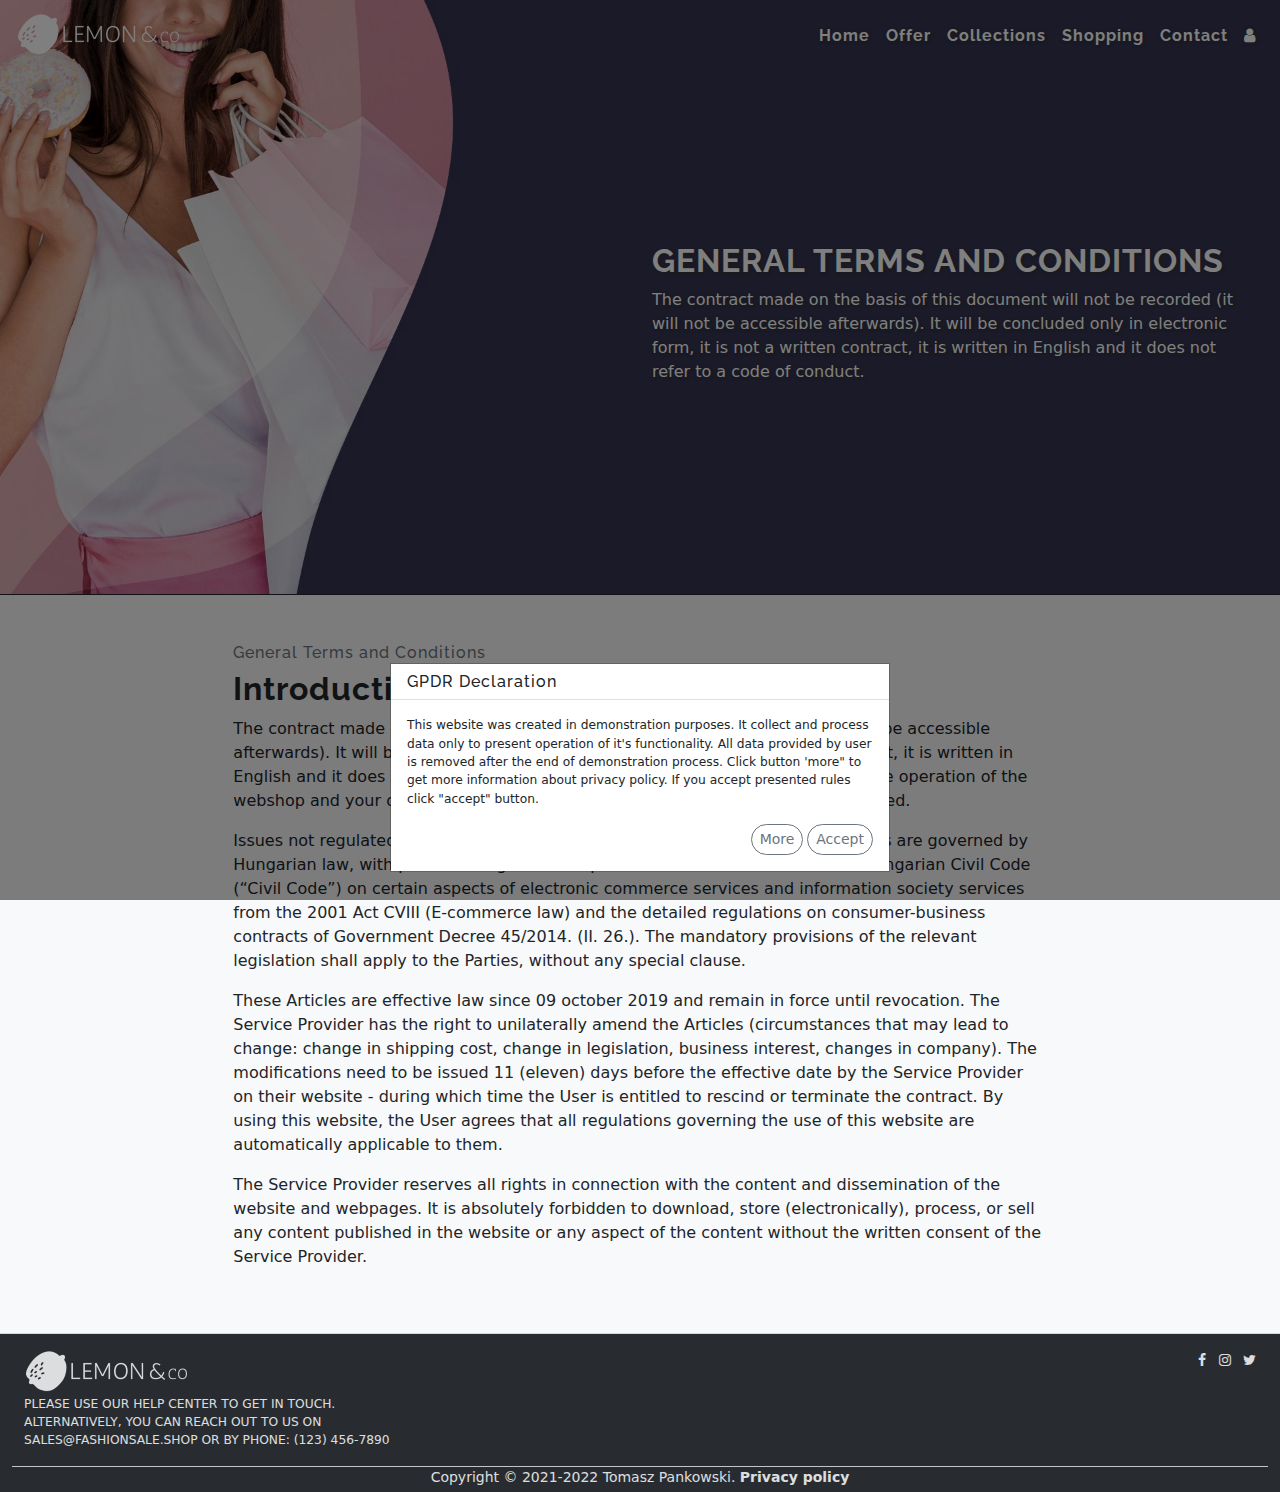
<file: shopping.html>
<!DOCTYPE html>
<html lang="en">
    <head>
        <meta charset="utf-8">
        <meta http-equiv="X-UA-Compatible" content="IE=Edge">
        <meta name="viewport" content="width=device-width,initial-scale=1.0,shrink-to-fit=no">
        <meta property="og:title" content="Fashion sale">
        <meta property="og:type" content="website">
        <meta property="og:url" content="">
        <meta property="og:image" content="">
        <meta property="og:locale" content="en_US">
        <link rel="stylesheet" type="text/css" href="css/bootstrap.min.css">
        <link rel="stylesheet" type="text/css" href="css/styles.css">
        <link rel="stylesheet" type="text/css" href="css/font-awesome.min.css">
        <link rel="icon" href="img/favicon.png">
        <title>Fashion Sale | Shopping</title>
    </head>
    <body class="minh-100vh bg-secondary p-0">
        <header class="position-absolute w-100">
            <nav class="navbar navbar-dark navbar-expand-md bg-transparent">
                <a href="index.html" class="navbar-brand ms-3">
                    <img src="img/navbar_logo.png" class="img-fluid" alt="logo">
                </a>
                <button class="navbar-toggler me-3" data-bs-toggle="collapse" data-bs-target="#main-nav">
                    <span class="navbar-toggler-icon"></span>
                </button>
                <div class="collapse navbar-collapse mx-3" id="main-nav">
                    <ul class="navbar-nav ms-auto text-end fw-bold text-shadow">
                        <li class="nav-item">
                            <a href="index.html" class="nav-link text-white">Home</a>
                        </li>
                        <li class="nav-item">
                            <a href="offer.html" class="nav-link text-white">Offer</a>
                        </li>
                        <li class="nav-item">
                            <a href="collections.html" class="nav-link text-white">Collections</a>
                        </li>
                        <li class="nav-item">
                            <a href="shopping.html" class="nav-link text-white">Shopping</a>
                        </li>
                        <li class="nav-item">
                            <a href="contact.html" class="nav-link text-white">Contact</a>
                        </li>
                        <li class="nav-item">
                            <a href="user.php" class="nav-link text-white">
                                <span class="fa fa-user"></span>
                            </a>
                        </li>
                    </ul>
                </div>
            </nav>
        </header>
        <main>
            <section class="shopping-s1 container-fluid d-flex minh-50vh align-items-center py-5">
                <div class="row mx-0 w-100 mt-5">
                    <div class="col-12 col-md-6 minh-25vh"></div>
                    <div class="col-12 col-md-6 minh-50vh d-flex align-items-center">
                        <div class="w-100 text-center text-shadow text-md-start">
                            <h2 class="dispaly-6 fw-bold text-white">
                                GENERAL TERMS AND CONDITIONS
                            </h2>
                            <p class="text-white">
                                The contract made on the basis of this document will not be recorded 
                                (it will not be accessible afterwards). It will be concluded only in 
                                electronic form, it is not a written contract, it is written in English 
                                and it does not refer to a code of conduct.
                            </p>
                        </div>
                    </div>
                </div>
            </section>
            <section class="shopping-s2 border-top border-dark container-fluid d-flex minh-50vh bg-light align-items-center py-5">
                <div class="row mx-0 w-100">
                    <div class="col-12 col-sm-10 col-md-8 minh-50vh mx-auto d-flex align-items-center">
                        <div class="w-100 text-center text-sm-start">
                            <h6 class="text-secondary">
                                General Terms and Conditions
                            </h6>
                            <h2 class="dispaly-6 fw-bold">
                                Introduction
                            </h2>
                            <p class="text-dark">
                                The contract made on the basis of this document will not be recorded (it will 
                                not be accessible afterwards). It will be concluded only in electronic form, it 
                                is not a written contract, it is written in English and it does not refer to a 
                                code of conduct. If you have questions about the operation of the webshop and 
                                your order process, please contact us via the contact details provided.
                            </p>
                            <p class="text-dark">
                                Issues not regulated in the current Articles and the interpretation of these 
                                Articles are governed by Hungarian law, with particular regard to the provisions 
                                of Act V of 2013 of the Hungarian Civil Code (“Civil Code”) on certain aspects 
                                of electronic commerce services and information society services from the 2001 
                                Act CVIII (E-commerce law) and the detailed regulations on consumer-business 
                                contracts of Government Decree 45/2014. (II. 26.). The mandatory provisions of 
                                the relevant legislation shall apply to the Parties, without any special clause.
                            </p>
                            <p class="text-dark">
                                These Articles are effective law since 09 october 2019 and remain in force until 
                                revocation. The Service Provider has the right to unilaterally amend the Articles 
                                (circumstances that may lead to change: change in shipping cost, change in 
                                legislation, business interest, changes in company). The modifications need to be 
                                issued 11 (eleven) days before the effective date by the Service Provider on their 
                                website - during which time the User is entitled to rescind or terminate the 
                                contract. By using this website, the User agrees that all regulations governing 
                                the use of this website are automatically applicable to them.
                            </p>
                            <p class="text-dark">
                                The Service Provider reserves all rights in connection with the content and 
                                dissemination of the website and webpages.  It is absolutely forbidden to 
                                download, store (electronically), process, or sell any content published in the 
                                website or any aspect of the content without the written consent of the Service 
                                Provider.
                            </p>
                        </div>
                    </div>
                </div>
            </section>
        </main>
        <footer class="container-fluid d-flex text-dark align-items-center bg-dark text-white pt-3 opacity-9 border-top">
            <div class="row mx-0 w-100 small opacity-9">
                <div class="col-12 col-md-5 col-lg-4 text-center text-md-start">
                    <img src="img/navbar_logo.png" class="img-fluid" alt="logo">
                    <p class="initialism fw-normal">
                        Please use our Help Center to get in touch. Alternatively, 
                        you can reach out to us on sales@fashionsale.shop or by phone: 
                        (123) 456-7890
                    </p>
                </div>
                <div class="col-12 col-md-7 col-lg-8 text-center text-md-end">                    
                    <ul class="list-inline">
                        <li class="list-inline-item">
                            <a href="#">
                                <span class="fa fa-facebook text-white"></span>
                            </a>
                        </li>
                        <li class="list-inline-item">
                            <a href="#">
                                <span class="fa fa-instagram text-white"></span>
                            </a>
                        </li>
                        <li class="list-inline-item">
                            <a href="#">
                                <span class="fa fa-twitter text-white"></span>
                            </a>
                        </li>
                    </ul>       
                </div>
                <div class="col-12 text-center border-top">
                    <p class="mb-1">
                        Copyright &copy; 2021-2022 Tomasz Pankowski. 
                        <a href="privacy.html" class="fw-bold text-white text-decoration-none">
                            Privacy policy
                        </a>
                    </p>
                </div>
            </div>
        </footer>
        <script src="js/jquery-3.6.0.min.js"></script>
        <script src="js/bootstrap.bundle.min.js"></script>
        <script src="js/gpdr__bootstrap.js"></script>
    </body>
</html>
</file>
<file: css/styles.css>
@font-face {
  font-family: "Raleway";
  src: url("../fonts/Raleway-VariableFont_wght.ttf");
}
/* line 1, ../sass/partials/_layout.scss */
* {
  box-sizing: border-box;
}

/* line 4, ../sass/partials/_layout.scss */
body, html {
  min-height: 100vh;
}

/* line 2, ../sass/partials/_maxh.scss */
.maxh-fit {
  max-height: fit-content;
}
/* line 5, ../sass/partials/_maxh.scss */
.maxh-25vh {
  max-height: 25vh;
}
/* line 8, ../sass/partials/_maxh.scss */
.maxh-50vh {
  max-height: 50vh;
}
/* line 11, ../sass/partials/_maxh.scss */
.maxh-75vh {
  max-height: 75vh;
}
/* line 14, ../sass/partials/_maxh.scss */
.maxh-100vh {
  max-height: 100vh;
}
/* line 17, ../sass/partials/_maxh.scss */
.maxh-200 {
  max-height: 200px;
}
/* line 20, ../sass/partials/_maxh.scss */
.maxh-300 {
  max-height: 300px;
}
/* line 23, ../sass/partials/_maxh.scss */
.maxh-400 {
  max-height: 400px;
}
/* line 26, ../sass/partials/_maxh.scss */
.maxh-500 {
  max-height: 500px;
}
/* line 29, ../sass/partials/_maxh.scss */
.maxh-600 {
  max-height: 600px;
}

@media all and (min-width: 576px) {
  /* line 36, ../sass/partials/_maxh.scss */
  .maxh-sm-fit {
    max-height: fit-content;
  }
  /* line 39, ../sass/partials/_maxh.scss */
  .maxh-sm-25vh {
    max-height: 25vh;
  }
  /* line 42, ../sass/partials/_maxh.scss */
  .maxh-sm-50vh {
    max-height: 50vh;
  }
  /* line 45, ../sass/partials/_maxh.scss */
  .maxh-sm-75vh {
    max-height: 75vh;
  }
  /* line 48, ../sass/partials/_maxh.scss */
  .maxh-sm-100vh {
    max-height: 100vh;
  }
  /* line 51, ../sass/partials/_maxh.scss */
  .maxh-sm-200 {
    max-height: 200px;
  }
  /* line 54, ../sass/partials/_maxh.scss */
  .maxh-sm-300 {
    max-height: 300px;
  }
  /* line 57, ../sass/partials/_maxh.scss */
  .maxh-sm-400 {
    max-height: 400px;
  }
  /* line 60, ../sass/partials/_maxh.scss */
  .maxh-sm-500 {
    max-height: 500px;
  }
  /* line 63, ../sass/partials/_maxh.scss */
  .maxh-sm-600 {
    max-height: 600px;
  }
}
@media all and (min-width: 768px) {
  /* line 71, ../sass/partials/_maxh.scss */
  .maxh-md-fit {
    max-height: fit-content;
  }
  /* line 74, ../sass/partials/_maxh.scss */
  .maxh-md-25vh {
    max-height: 25vh;
  }
  /* line 77, ../sass/partials/_maxh.scss */
  .maxh-md-50vh {
    max-height: 50vh;
  }
  /* line 80, ../sass/partials/_maxh.scss */
  .maxh-md-75vh {
    max-height: 75vh;
  }
  /* line 83, ../sass/partials/_maxh.scss */
  .maxh-md-100vh {
    max-height: 100vh;
  }
  /* line 86, ../sass/partials/_maxh.scss */
  .maxh-md-200 {
    max-height: 200px;
  }
  /* line 89, ../sass/partials/_maxh.scss */
  .maxh-md-300 {
    max-height: 300px;
  }
  /* line 92, ../sass/partials/_maxh.scss */
  .maxh-md-400 {
    max-height: 400px;
  }
  /* line 95, ../sass/partials/_maxh.scss */
  .maxh-md-500 {
    max-height: 500px;
  }
  /* line 98, ../sass/partials/_maxh.scss */
  .maxh-md-600 {
    max-height: 600px;
  }
}
@media all and (min-width: 992px) {
  /* line 106, ../sass/partials/_maxh.scss */
  .maxh-lg-fit {
    max-height: fit-content;
  }
  /* line 109, ../sass/partials/_maxh.scss */
  .maxh-lg-25vh {
    max-height: 25vh;
  }
  /* line 112, ../sass/partials/_maxh.scss */
  .maxh-lg-50vh {
    max-height: 50vh;
  }
  /* line 115, ../sass/partials/_maxh.scss */
  .maxh-lg-75vh {
    max-height: 75vh;
  }
  /* line 118, ../sass/partials/_maxh.scss */
  .maxh-lg-100vh {
    max-height: 100vh;
  }
  /* line 121, ../sass/partials/_maxh.scss */
  .maxh-lg-200 {
    max-height: 200px;
  }
  /* line 124, ../sass/partials/_maxh.scss */
  .maxh-lg-300 {
    max-height: 300px;
  }
  /* line 127, ../sass/partials/_maxh.scss */
  .maxh-lg-400 {
    max-height: 400px;
  }
  /* line 130, ../sass/partials/_maxh.scss */
  .maxh-lg-500 {
    max-height: 500px;
  }
  /* line 133, ../sass/partials/_maxh.scss */
  .maxh-lg-600 {
    max-height: 600px;
  }
}
@media all and (min-width: 1200px) {
  /* line 141, ../sass/partials/_maxh.scss */
  .maxh-xl-fit {
    max-height: fit-content;
  }
  /* line 144, ../sass/partials/_maxh.scss */
  .maxh-xl-25vh {
    max-height: 25vh;
  }
  /* line 147, ../sass/partials/_maxh.scss */
  .maxh-xl-50vh {
    max-height: 50vh;
  }
  /* line 150, ../sass/partials/_maxh.scss */
  .maxh-xl-75vh {
    max-height: 75vh;
  }
  /* line 153, ../sass/partials/_maxh.scss */
  .maxh-xl-100vh {
    max-height: 100vh;
  }
  /* line 156, ../sass/partials/_maxh.scss */
  .maxh-xl-200 {
    max-height: 200px;
  }
  /* line 159, ../sass/partials/_maxh.scss */
  .maxh-xl-300 {
    max-height: 300px;
  }
  /* line 162, ../sass/partials/_maxh.scss */
  .maxh-xl-400 {
    max-height: 400px;
  }
  /* line 165, ../sass/partials/_maxh.scss */
  .maxh-xl-500 {
    max-height: 500px;
  }
  /* line 168, ../sass/partials/_maxh.scss */
  .maxh-xl-600 {
    max-height: 600px;
  }
}
@media all and (min-width: 1400px) {
  /* line 176, ../sass/partials/_maxh.scss */
  .maxh-xxl-fit {
    max-height: fit-content;
  }
  /* line 179, ../sass/partials/_maxh.scss */
  .maxh-xxl-25vh {
    max-height: 25vh;
  }
  /* line 182, ../sass/partials/_maxh.scss */
  .maxh-xxl-50vh {
    max-height: 50vh;
  }
  /* line 185, ../sass/partials/_maxh.scss */
  .maxh-xxl-75vh {
    max-height: 75vh;
  }
  /* line 188, ../sass/partials/_maxh.scss */
  .maxh-xxl-100vh {
    max-height: 100vh;
  }
  /* line 191, ../sass/partials/_maxh.scss */
  .maxh-xxl-200 {
    max-height: 200px;
  }
  /* line 194, ../sass/partials/_maxh.scss */
  .maxh-xxl-300 {
    max-height: 300px;
  }
  /* line 197, ../sass/partials/_maxh.scss */
  .maxh-xxl-400 {
    max-height: 400px;
  }
  /* line 200, ../sass/partials/_maxh.scss */
  .maxh-xxl-500 {
    max-height: 500px;
  }
  /* line 203, ../sass/partials/_maxh.scss */
  .maxh-xxl-600 {
    max-height: 600px;
  }
}
/* line 2, ../sass/partials/_minh.scss */
.minh-auto {
  min-height: auto;
}
/* line 5, ../sass/partials/_minh.scss */
.minh-fit {
  min-height: fit-content;
}
/* line 8, ../sass/partials/_minh.scss */
.minh-25vh {
  min-height: 25vh;
}
/* line 11, ../sass/partials/_minh.scss */
.minh-50vh {
  min-height: 50vh;
}
/* line 14, ../sass/partials/_minh.scss */
.minh-75vh {
  min-height: 75vh;
}
/* line 17, ../sass/partials/_minh.scss */
.minh-100vh {
  min-height: 100vh;
}
/* line 20, ../sass/partials/_minh.scss */
.minh-200 {
  min-height: 200px;
}
/* line 23, ../sass/partials/_minh.scss */
.minh-300 {
  min-height: 300px;
}
/* line 26, ../sass/partials/_minh.scss */
.minh-400 {
  min-height: 400px;
}
/* line 29, ../sass/partials/_minh.scss */
.minh-500 {
  min-height: 500px;
}
/* line 32, ../sass/partials/_minh.scss */
.minh-600 {
  min-height: 600px;
}

@media all and (min-width: 576px) {
  /* line 39, ../sass/partials/_minh.scss */
  .minh-sm-auto {
    min-height: auto;
  }
  /* line 42, ../sass/partials/_minh.scss */
  .minh-sm-fit {
    min-height: fit-content;
  }
  /* line 45, ../sass/partials/_minh.scss */
  .minh-sm-25vh {
    min-height: 25vh;
  }
  /* line 48, ../sass/partials/_minh.scss */
  .minh-sm-50vh {
    min-height: 50vh;
  }
  /* line 51, ../sass/partials/_minh.scss */
  .minh-sm-75vh {
    min-height: 75vh;
  }
  /* line 54, ../sass/partials/_minh.scss */
  .minh-sm-100vh {
    min-height: 100vh;
  }
  /* line 57, ../sass/partials/_minh.scss */
  .minh-sm-200 {
    min-height: 200px;
  }
  /* line 60, ../sass/partials/_minh.scss */
  .minh-sm-300 {
    min-height: 300px;
  }
  /* line 63, ../sass/partials/_minh.scss */
  .minh-sm-400 {
    min-height: 400px;
  }
  /* line 66, ../sass/partials/_minh.scss */
  .minh-sm-500 {
    min-height: 500px;
  }
  /* line 69, ../sass/partials/_minh.scss */
  .minh-sm-600 {
    min-height: 600px;
  }
}
@media all and (min-width: 768px) {
  /* line 77, ../sass/partials/_minh.scss */
  .minh-md-auto {
    min-height: auto;
  }
  /* line 80, ../sass/partials/_minh.scss */
  .minh-md-fit {
    min-height: fit-content;
  }
  /* line 83, ../sass/partials/_minh.scss */
  .minh-md-25vh {
    min-height: 25vh;
  }
  /* line 86, ../sass/partials/_minh.scss */
  .minh-md-50vh {
    min-height: 50vh;
  }
  /* line 89, ../sass/partials/_minh.scss */
  .minh-md-75vh {
    min-height: 75vh;
  }
  /* line 92, ../sass/partials/_minh.scss */
  .minh-md-100vh {
    min-height: 100vh;
  }
  /* line 95, ../sass/partials/_minh.scss */
  .minh-md-200 {
    min-height: 200px;
  }
  /* line 98, ../sass/partials/_minh.scss */
  .minh-md-300 {
    min-height: 300px;
  }
  /* line 101, ../sass/partials/_minh.scss */
  .minh-md-400 {
    min-height: 400px;
  }
  /* line 104, ../sass/partials/_minh.scss */
  .minh-md-500 {
    min-height: 500px;
  }
  /* line 107, ../sass/partials/_minh.scss */
  .minh-md-600 {
    min-height: 600px;
  }
}
@media all and (min-width: 992px) {
  /* line 115, ../sass/partials/_minh.scss */
  .minh-lg-auto {
    min-height: auto;
  }
  /* line 118, ../sass/partials/_minh.scss */
  .minh-lg-fit {
    min-height: fit-content;
  }
  /* line 121, ../sass/partials/_minh.scss */
  .minh-lg-25vh {
    min-height: 25vh;
  }
  /* line 124, ../sass/partials/_minh.scss */
  .minh-lg-50vh {
    min-height: 50vh;
  }
  /* line 127, ../sass/partials/_minh.scss */
  .minh-lg-75vh {
    min-height: 75vh;
  }
  /* line 130, ../sass/partials/_minh.scss */
  .minh-lg-100vh {
    min-height: 100vh;
  }
  /* line 133, ../sass/partials/_minh.scss */
  .minh-lg-200 {
    min-height: 200px;
  }
  /* line 136, ../sass/partials/_minh.scss */
  .minh-lg-300 {
    min-height: 300px;
  }
  /* line 139, ../sass/partials/_minh.scss */
  .minh-lg-400 {
    min-height: 400px;
  }
  /* line 142, ../sass/partials/_minh.scss */
  .minh-lg-500 {
    min-height: 500px;
  }
  /* line 145, ../sass/partials/_minh.scss */
  .minh-lg-600 {
    min-height: 600px;
  }
}
@media all and (min-width: 1200px) {
  /* line 153, ../sass/partials/_minh.scss */
  .minh-xl-auto {
    min-height: auto;
  }
  /* line 156, ../sass/partials/_minh.scss */
  .minh-xl-fit {
    min-height: fit-content;
  }
  /* line 159, ../sass/partials/_minh.scss */
  .minh-xl-25vh {
    min-height: 25vh;
  }
  /* line 162, ../sass/partials/_minh.scss */
  .minh-xl-50vh {
    min-height: 50vh;
  }
  /* line 165, ../sass/partials/_minh.scss */
  .minh-xl-75vh {
    min-height: 75vh;
  }
  /* line 168, ../sass/partials/_minh.scss */
  .minh-xl-100vh {
    min-height: 100vh;
  }
  /* line 171, ../sass/partials/_minh.scss */
  .minh-xl-200 {
    min-height: 200px;
  }
  /* line 174, ../sass/partials/_minh.scss */
  .minh-xl-300 {
    min-height: 300px;
  }
  /* line 177, ../sass/partials/_minh.scss */
  .minh-xl-400 {
    min-height: 400px;
  }
  /* line 180, ../sass/partials/_minh.scss */
  .minh-xl-500 {
    min-height: 500px;
  }
  /* line 183, ../sass/partials/_minh.scss */
  .minh-xl-600 {
    min-height: 600px;
  }
}
@media all and (min-width: 1400px) {
  /* line 191, ../sass/partials/_minh.scss */
  .minh-xxl-auto {
    min-height: auto;
  }
  /* line 194, ../sass/partials/_minh.scss */
  .minh-xxl-fit {
    min-height: fit-content;
  }
  /* line 197, ../sass/partials/_minh.scss */
  .minh-xxl-25vh {
    min-height: 25vh;
  }
  /* line 200, ../sass/partials/_minh.scss */
  .minh-xxl-50vh {
    min-height: 50vh;
  }
  /* line 203, ../sass/partials/_minh.scss */
  .minh-xxl-75vh {
    min-height: 75vh;
  }
  /* line 206, ../sass/partials/_minh.scss */
  .minh-xxl-100vh {
    min-height: 100vh;
  }
  /* line 209, ../sass/partials/_minh.scss */
  .minh-xxl-200 {
    min-height: 200px;
  }
  /* line 212, ../sass/partials/_minh.scss */
  .minh-xxl-300 {
    min-height: 300px;
  }
  /* line 215, ../sass/partials/_minh.scss */
  .minh-xxl-400 {
    min-height: 400px;
  }
  /* line 218, ../sass/partials/_minh.scss */
  .minh-xxl-500 {
    min-height: 500px;
  }
  /* line 221, ../sass/partials/_minh.scss */
  .minh-xxl-600 {
    min-height: 600px;
  }
}
/* line 2, ../sass/partials/_opacity.scss */
.opacity-5 {
  opacity: 0.5;
}
/* line 5, ../sass/partials/_opacity.scss */
.opacity-6 {
  opacity: 0.6;
}
/* line 8, ../sass/partials/_opacity.scss */
.opacity-7 {
  opacity: 0.7;
}
/* line 11, ../sass/partials/_opacity.scss */
.opacity-8 {
  opacity: 0.8;
}
/* line 14, ../sass/partials/_opacity.scss */
.opacity-9 {
  opacity: 0.9;
}

/* line 2, ../sass/partials/_modules.scss */
.bg-blue {
  background-color: #484861;
}

/* line 7, ../sass/partials/_modules.scss */
.collections-s1 {
  background-position: center !important;
}
/* line 10, ../sass/partials/_modules.scss */
.collections-s2 {
  background-position: right !important;
}

/* line 15, ../sass/partials/_modules.scss */
.contact-s1 {
  background-position: right !important;
}
/* line 18, ../sass/partials/_modules.scss */
.contact-s3 {
  background-color: #aaa !important;
  background-blend-mode: multiply !important;
}

/* line 24, ../sass/partials/_modules.scss */
.index-s1 {
  background-color: #aaa;
  background-blend-mode: multiply;
  background-position: right !important;
}

/* line 30, ../sass/partials/_modules.scss */
footer {
  background-attachment: fixed;
  background-image: url(../img/footer_bg.jpg);
  background-position: top left;
  background-repeat: no-repeat;
  background-size: cover;
}

/* line 33, ../sass/partials/_modules.scss */
h1, h2, h3, h4, h5, h6, .nav-link {
  font-family: "Raleway";
  letter-spacing: 1px;
}

/* line 37, ../sass/partials/_modules.scss */
header {
  z-index: 10;
}

/* line 40, ../sass/partials/_modules.scss */
textarea {
  resize: none;
}

@media all and (max-width: 767px) {
  /* line 46, ../sass/partials/_modules.scss */
  .collections-s1, .collections-s2, .collections-s3 {
    background-color: #888 !important;
    background-blend-mode: multiply;
  }
  /* line 50, ../sass/partials/_modules.scss */
  .collections-s1 {
    background-position: left !important;
  }
  /* line 53, ../sass/partials/_modules.scss */
  .collections-s2 {
    background-position: right !important;
  }

  /* line 58, ../sass/partials/_modules.scss */
  .contact-s1, .contact-s2, .contact-s3 {
    background-color: #888 !important;
    background-blend-mode: multiply;
  }

  /* line 64, ../sass/partials/_modules.scss */
  .navbar-nav {
    background-color: #333;
    border: 1px solid #666;
    opacity: 0.8;
    padding-right: 10px;
  }

  /* line 72, ../sass/partials/_modules.scss */
  .shopping-s1 {
    background-color: #888 !important;
    background-blend-mode: multiply;
  }
}
/* line 31, ../sass/partials/_mixins.scss */
.collections-s1 {
  background-attachment: scroll;
  background-image: url(../img/collections/collections_s1.jpg);
  background-position: top left;
  background-repeat: no-repeat;
  background-size: cover;
}

/* line 31, ../sass/partials/_mixins.scss */
.collections-s2 {
  background-attachment: scroll;
  background-image: url(../img/collections/collections_s2.jpg);
  background-position: top left;
  background-repeat: no-repeat;
  background-size: cover;
}

/* line 31, ../sass/partials/_mixins.scss */
.collections-s3 {
  background-attachment: scroll;
  background-image: url(../img/collections/collections_s3.jpg);
  background-position: top left;
  background-repeat: no-repeat;
  background-size: cover;
}

/* line 31, ../sass/partials/_mixins.scss */
.comingsoon-s1 {
  background-attachment: scroll;
  background-image: url(../img/coming.jpg);
  background-position: top left;
  background-repeat: no-repeat;
  background-size: cover;
}

/* line 31, ../sass/partials/_mixins.scss */
.contact-s1 {
  background-attachment: scroll;
  background-image: url(../img/contact/contact_s1.jpg);
  background-position: top left;
  background-repeat: no-repeat;
  background-size: cover;
}

/* line 31, ../sass/partials/_mixins.scss */
.contact-s2 {
  background-attachment: scroll;
  background-image: url(../img/contact/contact_s2.jpg);
  background-position: top left;
  background-repeat: no-repeat;
  background-size: cover;
}

/* line 31, ../sass/partials/_mixins.scss */
.contact-s3 {
  background-attachment: scroll;
  background-image: url(../img/contact/contact_s3.jpg);
  background-position: top left;
  background-repeat: no-repeat;
  background-size: cover;
}

/* line 31, ../sass/partials/_mixins.scss */
.error-s1 {
  background-attachment: scroll;
  background-image: url(../img/error.jpg);
  background-position: top left;
  background-repeat: no-repeat;
  background-size: cover;
}

/* line 31, ../sass/partials/_mixins.scss */
.index-s1 {
  background-attachment: scroll;
  background-image: url(../img/index/index_s1.jpg);
  background-position: top left;
  background-repeat: no-repeat;
  background-size: cover;
}

/* line 31, ../sass/partials/_mixins.scss */
.login-s1 {
  background-attachment: scroll;
  background-image: url(../img/contact/contact_s3.jpg);
  background-position: top left;
  background-repeat: no-repeat;
  background-size: cover;
}

/* line 31, ../sass/partials/_mixins.scss */
.offer-s1 {
  background-attachment: scroll;
  background-image: url(../img/offer/offer_s1.jpg);
  background-position: top left;
  background-repeat: no-repeat;
  background-size: cover;
}

/* line 31, ../sass/partials/_mixins.scss */
.privacy-s1 {
  background-attachment: scroll;
  background-image: url(../img/privacy.jpg);
  background-position: top left;
  background-repeat: no-repeat;
  background-size: cover;
}

/* line 31, ../sass/partials/_mixins.scss */
.shopping-s1 {
  background-attachment: scroll;
  background-image: url(../img/shopping/shopping_s1.jpg);
  background-position: top left;
  background-repeat: no-repeat;
  background-size: cover;
}

/* line 4, ../sass/partials/_modules_init.scss */
.text-shadow {
  text-shadow: 1px 1px 3px #333;
}
</file>
